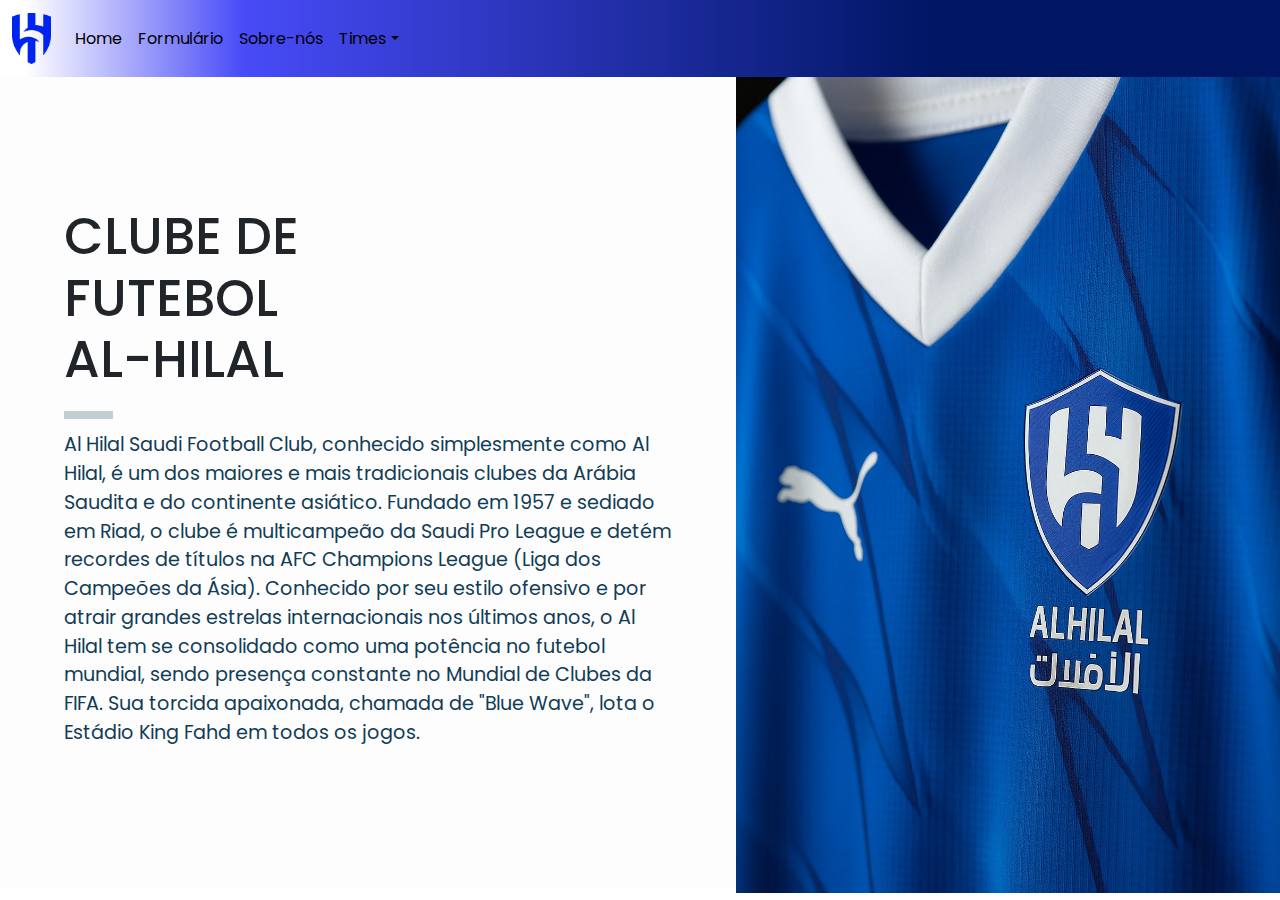
<file: alhilal.html>
<!DOCTYPE html>
<html lang="pt-BR">

<head>
  <link rel="shortcut icon" href="img/Alhilal.png">
  <meta charset="UTF-8">
  <meta name="viewport" content="width=device-width, initial-scale=1.0">
  <meta name="viewport" content="width=device-width, initial-scale=1">
  <link href="https://cdn.jsdelivr.net/npm/bootstrap@5.3.3/dist/css/bootstrap.min.css" rel="stylesheet">
  <script src="https://cdn.jsdelivr.net/npm/bootstrap@5.3.3/dist/js/bootstrap.bundle.min.js"></script>
  <link rel="shortcut icon" href="img/alhilalfavicon.jfif" type="image/x-icon">
  <link rel="stylesheet" href="alhilal.CSS">
  <title>Al Hilal</title>

</head>

<body>

  <nav
    style="background: linear-gradient(90deg,rgba(255, 255, 255, 1) 2%, rgba(72, 75, 247, 1) 19%, rgba(0, 22, 99, 1) 73%);"
    class="navbar navbar-expand-sm bg-secundary navbar-dark">

    <div class="container-fluid">
      <a class="navbar-brand" href="#inicio" style="color: #fff;"><img src="img/ALHILALSLOGO.png" alt="logo"
          class="logocofig"></a>
      <button class="navbar-toggler" type="button" data-bs-toggle="collapse" data-bs-target="#collapsibleNavbar">
        <span class="navbar-toggler-icon"></span>
      </button>
      <div class="collapse navbar-collapse" id="collapsibleNavbar">
        <ul class="navbar-nav">
          <li class="nav-item">
            <a class="nav-link" href="index.html" style="color: black;">Home</a>
          </li>
          <li class="nav-item">
            <a class="nav-link" href="Forms.html" style="color: black;">Formulário</a>
          </li>
          <li class="nav-item">
            <a class="nav-link" href="sobrenosAlhilal.html" style="color: black;">Sobre-nós</a>
          </li>
          <li class="nav-item dropdown">
            <a class="nav-link dropdown-toggle" href="#" role="button" data-bs-toggle="dropdown"
              style="color: black;">Times</a>
            <ul class="dropdown-menu">
              <li><a class="dropdown-item" href="real.html">Real Madrid</a></li>
              <li><a class="dropdown-item" href="RB Leipzig.html">RB Leipzig</a></li>
              <li><a class="dropdown-item" href="pachuca.html">Pachuca</a></li>
            </ul>
          </li>
        </ul>
      </div>
    </div>
  </nav>

  <section class="hero">
    <div class="hero-text">
      <h1>CLUBE DE <br> FUTEBOL <br> <span>AL-HILAL</span></h1>
      <hr>
      <p>Al Hilal Saudi Football Club, conhecido simplesmente como Al Hilal, é um dos maiores e mais tradicionais clubes
        da Arábia Saudita e do continente asiático. Fundado em 1957 e sediado em Riad, o clube é multicampeão da Saudi
        Pro League e detém recordes de títulos na AFC Champions League (Liga dos Campeões da Ásia).

        Conhecido por seu estilo ofensivo e por atrair grandes estrelas internacionais nos últimos anos, o Al Hilal tem
        se consolidado como uma potência no futebol mundial, sendo presença constante no Mundial de Clubes da FIFA. Sua
        torcida apaixonada, chamada de "Blue Wave", lota o Estádio King Fahd em todos os jogos. </p>
    </div>
    <div class="hero-image">
      <img src="img/alhilalcms.jpeg" alt="Store with guitars" />
    </div>
  </section>
</body>

</html>
</file>
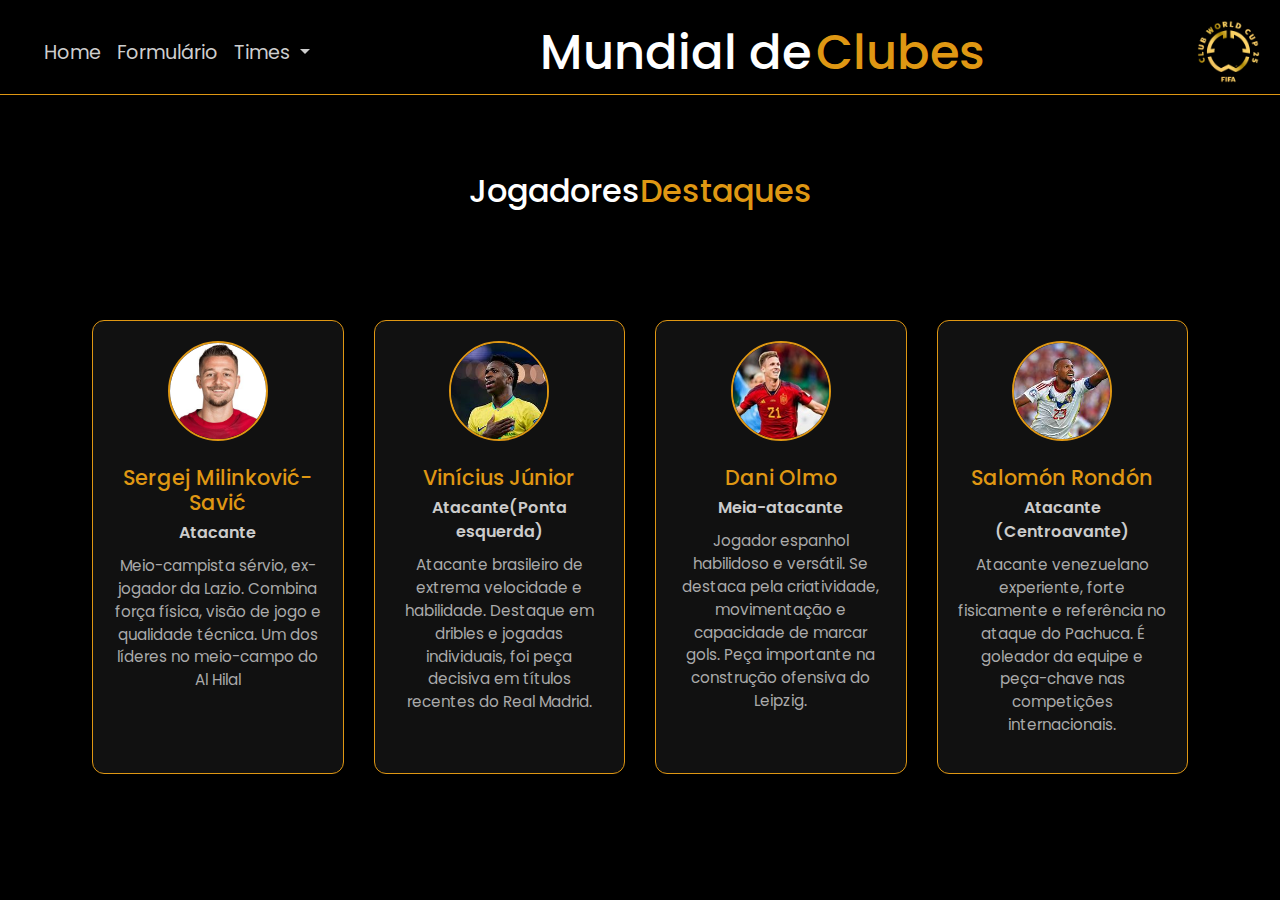
<file: destaques.html>
<!DOCTYPE html>
<html lang="pt-BR">

<head>
    <link rel="stylesheet" href="https://cdn.jsdelivr.net/npm/bootstrap@4.6.2/dist/css/bootstrap.min.css">
    <script src="https://cdn.jsdelivr.net/npm/jquery@3.7.1/dist/jquery.slim.min.js"></script>
    <script src="https://cdn.jsdelivr.net/npm/popper.js@1.16.1/dist/umd/popper.min.js"></script>
    <script src="https://cdn.jsdelivr.net/npm/bootstrap@4.6.2/dist/js/bootstrap.bundle.min.js"></script>
    <link rel="stylesheet" href="destaques.css">
    <meta charset="UTF-8">
    <meta name="viewport" content="width=device-width, initial-scale=1.0">
    <link rel="stylesheet" href="destaques.css">
    <title>Destaques do Mundial</title>
</head>

<body>
    <header class="header">

        <nav class="navbar navbar-expand-sm custom-navbar">
            <button class="navbar-toggler" type="button" data-toggle="collapse" data-target="#navbarNav">
                <span class="navbar-toggler-icon"></span>
            </button>

            <div class="collapse navbar-collapse" id="navbarNav">
                <ul class="navbar-nav">
                    <li class="nav-item">
                        <a class="nav-link" href="index.html">Home</a>
                    </li>
                    <li class="nav-item">
                        <a class="nav-link" href="Forms.html">Formulário</a>
                    </li>
                    <li class="nav-item dropdown">
                        <a class="nav-link dropdown-toggle" href="#" id="navbardrop" data-toggle="dropdown">
                            Times
                        </a>
                        <div class="dropdown-menu">
                            <a class="dropdown-item" href="alhilal.html">Al Hilal</a>
                            <a class="dropdown-item" href="RB Leipzig.html">RB Leipzig</a>
                            <a class="dropdown-item" href="pachuca.html">Pachuca</a>
                            <a class="dropdown-item" href="real.html">Real Madrid</a>
                        </div>
                    </li>
                </ul>
            </div>
        </nav>


        <h2>Mundial de <span>Clubes</span></h2>

        <div class="logo">

            <img src="img/img3-mundial.webp" alt="logo mundial">
        </div>

    </header>

    <main>
        <section>

            <h2>Jogadores <span class="destaque"> Destaques</span></h2>

            <div class="container-players">
                <div class="player-card">
                    <img src="img/savic img.jfif" alt="Jogador 1">
                    <h3>Sergej Milinković-Savić</h3>
                    <p class="position">Atacante</p>
                    <p class="description">Meio-campista sérvio, ex-jogador da Lazio. Combina força física, visão de
                        jogo e qualidade técnica. Um dos líderes no meio-campo do Al Hilal</p>
                </div>

                <div class="player-card">
                    <img src="img/vinijr.jfif" alt="Jogador 2">
                    <h3> Vinícius Júnior</h3>
                    <p class="position">Atacante(Ponta esquerda)</p>
                    <p class="description">Atacante brasileiro de extrema velocidade e habilidade. Destaque em dribles e
                        jogadas individuais, foi peça decisiva em títulos recentes do Real Madrid.
                    </p>
                </div>

                <div class="player-card">
                    <img src="img/dani olmo.jfif" alt="Jogador 2">
                    <h3>Dani Olmo</h3>
                    <p class="position"> Meia-atacante</p>
                    <p class="description">Jogador espanhol habilidoso e versátil. Se destaca pela criatividade,
                        movimentação e capacidade de marcar gols. Peça importante na construção ofensiva do Leipzig.
                    </p>
                </div>

                <div class="player-card">
                    <img src="img/salómon.jfif" alt="Jogador 2">
                    <h3>Salomón Rondón</h3>
                    <p class="position">Atacante (Centroavante)</p>
                    <p class="description">Atacante venezuelano experiente, forte fisicamente e referência no ataque do
                        Pachuca. É goleador da equipe e peça-chave nas competições internacionais.
                    </p>
                </div>

            </div>
        </section>
    </main>


</body>

</html>
</file>
<file: alhilal.CSS>
@import url('https://fonts.googleapis.com/css2?family=Poppins:ital,wght@0,100;0,200;0,300;0,400;0,500;0,600;0,700;0,800;0,900;1,100;1,200;1,300;1,400;1,500;1,600;1,700;1,800;1,900&display=swap');

* {
  font-family: "Poppins", sans-serif;
  box-sizing: border-box;
  margin: 0;
  padding: 0;
  transition: 0.2s linear;
}

html, body {
  height: 100%;
  width: 100%;
  scroll-behavior: smooth;
}

.hero {
  display: flex;
  flex-direction: row;
  background-color: #fdfdfd;
  height: 90vh;
  width: 100%;
  flex-wrap: wrap; 
}

.hero-text {
  flex: 1 1 50%;
  padding: 5%;
  display: flex;
  flex-direction: column;
  justify-content: center;
}

.hero-text h1 {
  font-size: 4vw;
  line-height: 1.2;
}



.hero-text hr {
  width: 8%;
  border: 0.5vh solid #113c56;
  margin: 2% 0;
}

.hero-text p {
  font-size: 1.5vw;
  color: #113c56;
}

.hero-image {
  flex: 1 1 35%;
  overflow: hidden;
  display: flex;
  align-items: center;
  justify-content: center;
}

.hero-image:hover{
  transform: scale(1.01); 
}

.hero-image img {
  width: 100%;
  height: 100%;
  object-fit: cover;
}

.navbar-brand {
  color: black;
  font-size: 2vw;
}

.logocofig {
  height: 4vw;
  width: auto;
  max-height: 60px;
}

.navbar-collapse a {
  transition: transform 0.2s linear;
}

.navbar-collapse a:hover {
  transform: scale(1.05);
}

.dropdown-menu {
  background-color: white;
  border-radius: 10px;
  border: none;
  padding: 10px;
  box-shadow: 0 5px 10px rgba(0,0,0,0.2);
  border: 1px solid #fff;
}

.dropdown-item {
  color: black;
  padding: 10px 20px;
  transition: background-color 0.3s ease, transform 0.2s ease;
  border-radius: 5px;
}

.dropdown-item:hover {
  background-color: blue;
  transform: translateX(5px);
  color: white;
}

@media (max-width: 768px) {
  .hero {
    flex-direction: column;
    height: auto;
  }

  .hero-text, .hero-image {
    flex: 1 1 100%;
    padding: 5%;
  }

  .hero-text h1 {
    font-size: 8vw;
  }

  .hero-text p {
    font-size: 4vw;
  }

  .navbar-brand {
    font-size: 4vw;
  }

  .logocofig {
    height: 8vw;
  }
}
</file>
<file: destaques.css>
@import url('https://fonts.googleapis.com/css2?family=Poppins:ital,wght@0,100;0,200;0,300;0,400;0,500;0,600;0,700;0,800;0,900;1,100;1,200;1,300;1,400;1,500;1,600;1,700;1,800;1,900&family=Roboto:ital,wght@0,100..900;1,100..900&display=swap');

* {
    margin: 0;
    padding: 0;
    box-sizing: border-box;
    font-family: "Poppins", sans-serif;
    transition: 0.1s linear;
}

section {
    padding: 2rem 2rem;
    margin: 5vh auto;
    max-width: 1200px;
}

body {
    background-color: #000000;
}

.main {
    background-image: url(img/fundomundial.png);
    background-size: contain;
    background-repeat: no-repeat;
    height: 50vh;
    margin-top: 20vh;
}


.header {
    background-color: black;
    padding: 20px;
    padding-bottom: 1px;
    display: flex;
    justify-content: space-between;
    border-bottom: 1px solid #df9713;
    margin-bottom: 10px;

}

.logo {
    margin-bottom: 10px;
}   

.logo img {
    height: 7vh;

}

.destaque{
    color: #df9713;
}

.header h2 {
    font-size: 3.0rem;
    color: #fff;
    justify-content: center;
    align-items: center;
    display: flex;
    text-align: center;
}

.header span {
    color: #df9713;
    margin: 0 5px;
}


nav a {
    color: rgb(206, 206, 206);
    font-size: 1.2em;
}

.custom-navbar {
    background-color: #000000;
    padding-top: 1px;

}

.nav-link:hover {
    color: #df9713;
}

.navbar-brad:hover {
    color: #df9713;
}

section h2{
    color: #fff;
    font-size: 2.0rem;
    display: flex;
    justify-content: center;
    margin-bottom: 10vh;

}

.container-players {
    display: grid;
    grid-template-columns: repeat(auto-fit, minmax(250px, 1fr));
    gap: 30px;
    padding: 20px;
}

.player-card {
    border: 1px solid #df9713;
    background-color: #111;
    border-radius: 12px;
    padding: 20px;
    color: #fff;
    text-align: center;
    transition: transform 0.3s ease, box-shadow 0.3s ease;
}

.player-card img {
    width: 100px;
    height: 100px;
    object-fit: cover;
    border-radius: 50%;
    margin-bottom: 15px;
    border: 2px solid #df9713;
}

.player-card h3 {
    margin: 10px 0 5px 0;
    font-size: 1.3rem;
    color: #df9713;
}

.player-card .position {
    font-size: 1rem;
    font-weight: 600;
    margin-bottom: 10px;
    color: #ccc;
}

.player-card .description {
    font-size: 0.95rem;
    color: #aaa;
}


.player-card:hover {
    transform: translateY(-5px);
    box-shadow: 0 8px 16px rgba(223, 151, 19, 0.3);
}

.carrossel {
    max-width: 100%;
    width: 100%;
    display: flex;
    justify-content: center;
    margin: auto;
    padding: 10px;
}

.carousel-custom {
    width: 90%;
    max-width: 360px;
    margin: auto;
    border-radius: 12px;
    overflow: hidden;
    box-shadow: 0 0 15px #00000055;
    margin-top: 5%;
    display: grid;
    align-items: center;

}

.navbar-toggler {
    border: none;
    outline: none;
    display: flex;
}

.navbar-toggler-icon {
    display: inline-block;
    width: 25px;
    height: 2px;
    background-color: #df9713;
    position: relative;
}

.navbar-toggler-icon::before,
.navbar-toggler-icon::after {
    content: '';
    position: absolute;
    width: 25px;
    height: 2px;
    background-color: #df9713;
    left: 0;
}

.navbar-toggler-icon::before {
    top: -8px;
}

.navbar-toggler-icon::after {
    top: 8px;
}

.dropdown-menu {
  background-color: black;
  border-radius: 10px;
  border: none;
  padding: 10px;
  box-shadow: 0 5px 10px rgba(0,0,0,0.2);
  border: 1px solid #fff;
}

.dropdown-item {
  color: white;
  padding: 10px 20px;
  transition: background-color 0.3s ease, transform 0.2s ease;
  border-radius: 5px;
}

.dropdown-item:hover {
  background-color: #df9713;
  transform: translateX(5px);
  color: black;
}

@media (max-width: 480px) {
    .player-card img {
        width: 80px;
        height: 80px;
    }

    .player-card h3 {
        font-size: 1.1rem;
    }

    .player-card .description {
        font-size: 0.85rem;
    }
}

@media screen and (max-width:1000px) {
    .fundo2 {
        flex-direction: column;
        display: flex;
        width: 100%;

    }

    .custom-navbar {
        justify-content: right;
        align-items: center;
        font-size: 1.0rem;
    }

    .container {
        width: 100%;

    }

    .header {
        justify-content: center;
    }

    .header h2 {
        font-size: 1.0rem;
        padding: 5px;
    }

    .logo img {
        height: 4vh;

    }

    .navbar-toggler {
        justify-items: end;
        justify-content: end;
        align-items: end;
        display: flex;


    }


    .navbar-collapse {
        background-color: #000000;
        position: absolute;
        top: 100%;
        left: 0;
        right: 0;
        z-index: 9999;
        border-bottom: 1px solid #df9713;

    }

    .navbar-toggler {
        z-index: 10000;
        position: relative;

    }

}


@media screen and (max-width:700px) {
    .fundo2 {
        flex-direction: column;
        display: flex;
        width: 100%;

    }

    .custom-navbar {
        justify-content: right;
        align-items: center;
        font-size: 0.9rem;
    }

    .container {
        width: 100%;

    }

    .header {
        justify-content: center;
    }

    .header h2 {
        font-size: 0.9rem;
        padding: 5px;
    }

    .logo img {
        height: 4vh;

    }

    .carousel-custom {
        flex-direction: column;
    }

}
</file>
